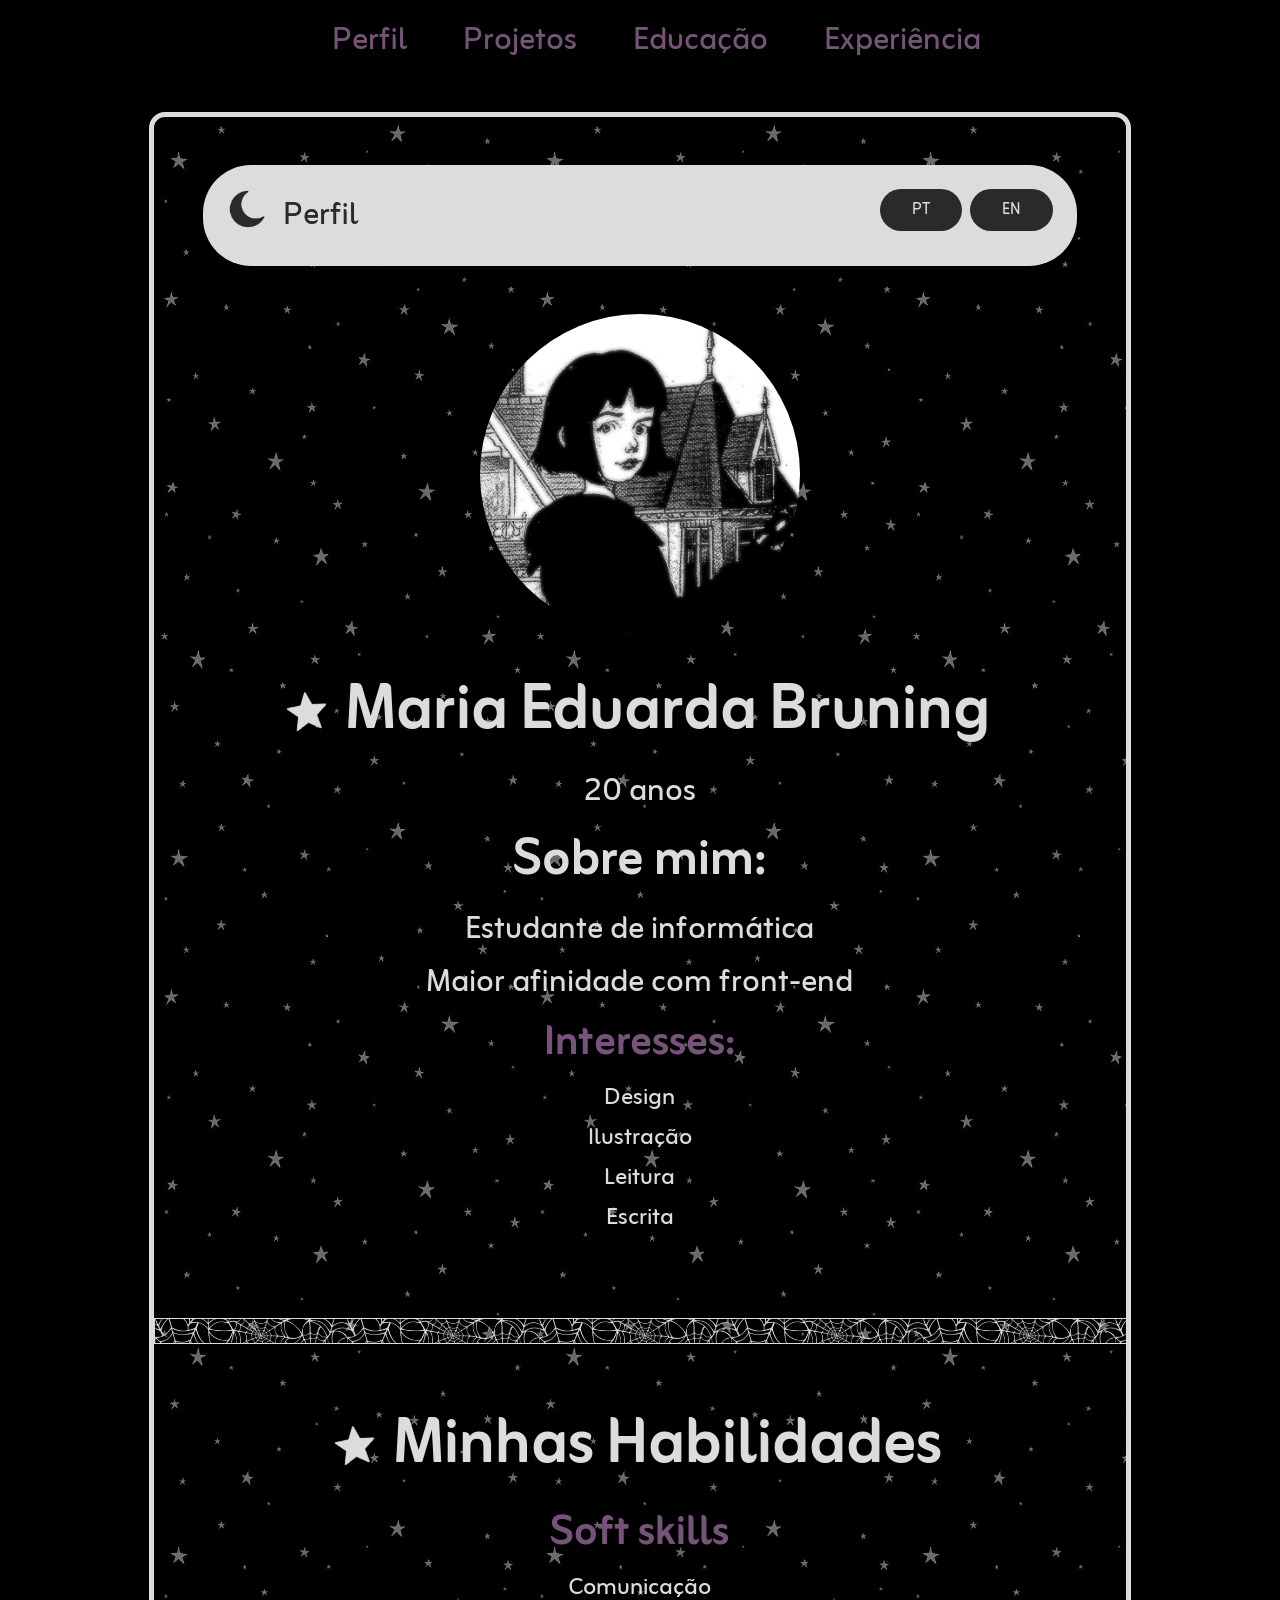
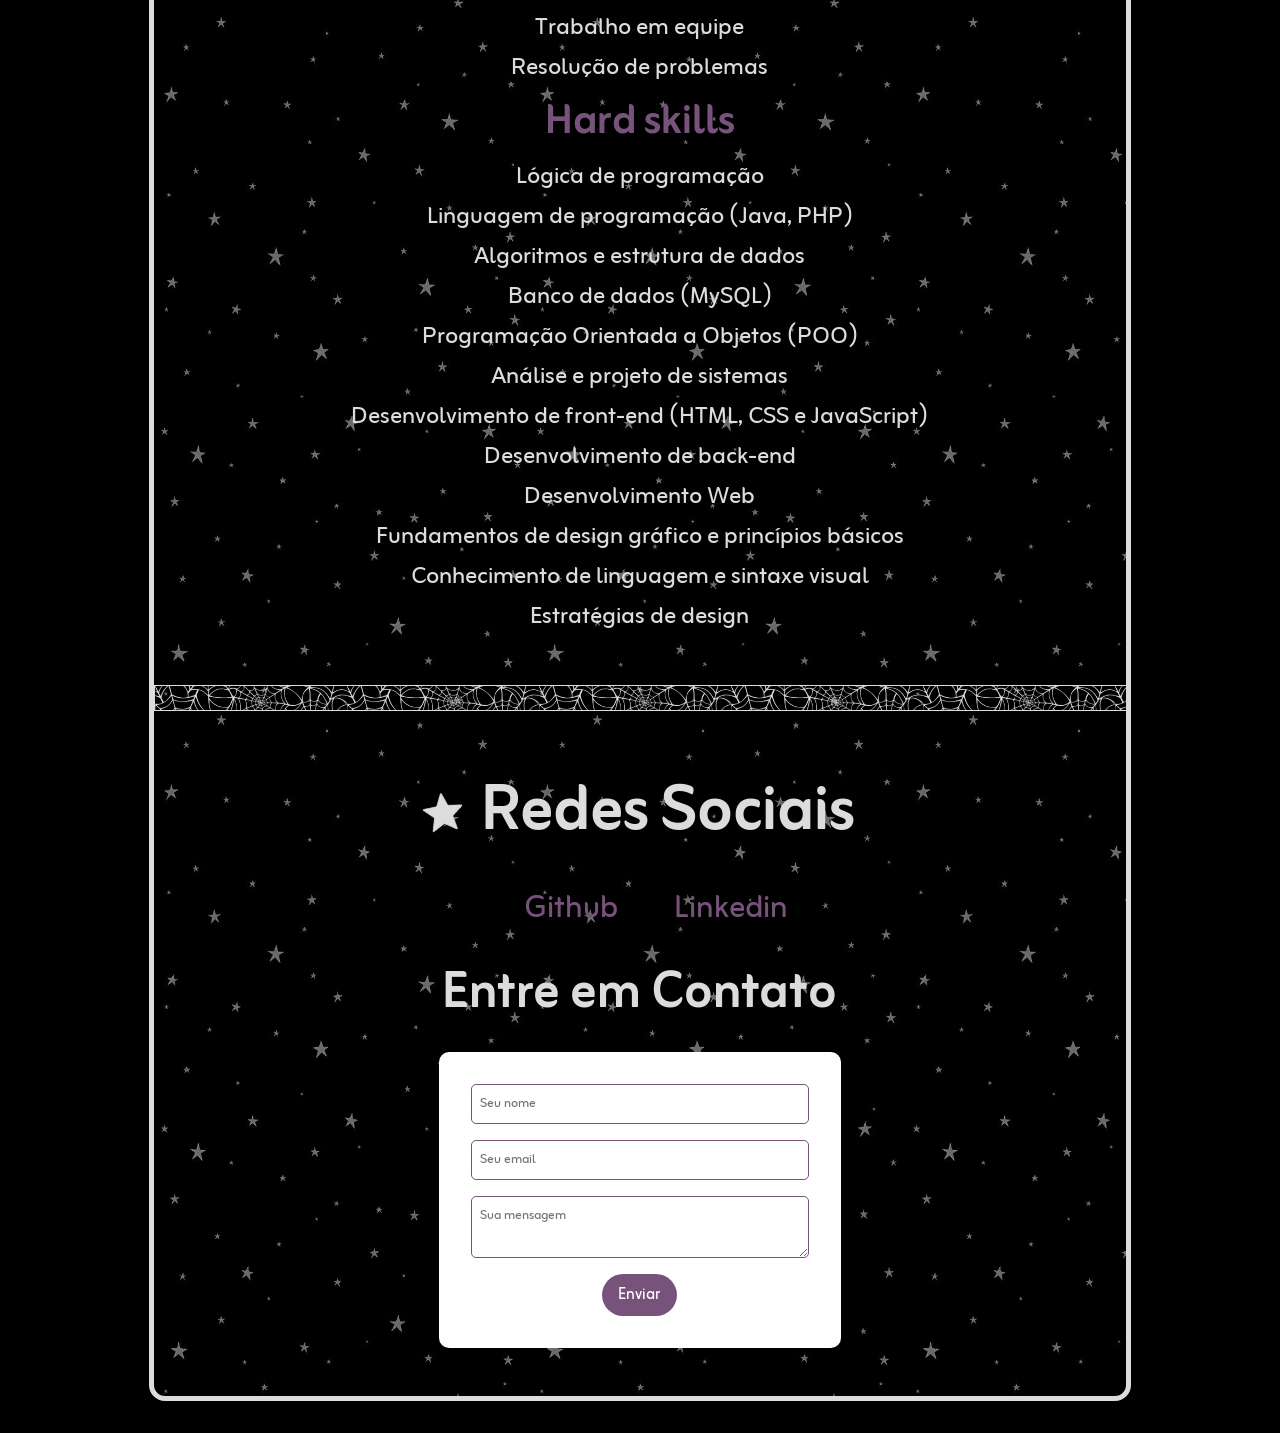
<file: index.html>
<!DOCTYPE html>
<html lang="pt-br">
<head>
    <meta charset="UTF-8">
    <meta name="viewport" content="width=device-width, initial-scale=1.0">
    <link rel="stylesheet" href="css/index.css">
    <head>
    <link rel="shortcut icon" href="/assets/icon/lua-crescente.svg" type="image/x-icon">
    <link href="https://fonts.googleapis.com/css2?family=Zain:ital,wght@0,200;0,300;0,400;0,700;0,800;0,900;1,300;1,400&display=swap" rel="stylesheet">
    <title>Perfil</title>
</head>
<body>
    <iframe src="../navbar.html" frameborder="0" scrolling="no"></iframe>

    <main>

    <div class="janela">
        <header class="header">
        <img src="../assets/icon/lua-crescente.svg" alt="icon" id="icon">
        <p data-i18n="titulo_perfil">Perfil</p>
        <div class="idioma-selector">
            
            <button onclick="mudarIdioma('pt-br')">PT</button>
            <button onclick="mudarIdioma('en')">EN</button>
        </div>

    </header>
        <section id="perfil" class="secao"> <!--Página Inicial -->
            <div id="foto">
                <div class="flip-card">
                    <div class="flip-inner">
                        <div class="frente">                   
                            <img src="/assets/img/coraline.jpg" alt="perfil" style=" width: 20rem; height: 20rem; border-radius: 50%;">
                        </div>
                        <div class="verso">
                            <img src="/assets/img/perfil.png" alt="perfil" style=" width: 20rem; height: 20rem; border-radius: 50%;">
                        </div>
                    </div>
                </div>
            </div>          
            <div id="info">
                <div class="titulo">
                    <img src="/assets/icon/estrela.svg" alt="estrela">
                    <h1 data-i18n="nome_perfil">Maria Eduarda F. Bruning</h1>
                </div>
                <p data-i18n="idade_perfil">20 anos</p>
                <h2 data-i18n="sobre_mim">Sobre mim:</h2>
                <p data-i18n="sobre_mim_descricao">Estudante de informática</p>
                <p data-i18n="sobre_mim_afinidade">Maior afinidade com front-end</p>
                <h3 data-i18n="interesses">Interesses:</h3>
                <ol>
                    <li data-i18n="interesse_1">Design</li>
                    <li data-i18n="interesse_2">Ilustração</li>
                    <li data-i18n="interesse_3">Leitura</li>
                    <li data-i18n="interesse_4">Escrita</li>
                </ol>
            </div>         
        </section>
         <div id="grid-fotos"></div> 

 
        <div class="divisao"></div>
   
        <section id="habilidades" class="secao"> <!--Habilidades -->
            <div class="titulo">
                <img src="/assets/icon/estrela.svg" alt="estrela">
                <h1 data-i18n="habilidades_titulo">Minhas Habilidades</h1>
            </div>
            <h3 data-i18n="soft_skills">Soft skills</h3>
            <ul>
                <li data-i18n="skill_comunicacao">Comunicação</li>
                <li data-i18n="skill_equipe">Trabalho em equipe</li>
                <li data-i18n="skill_problemas">Resolução de problemas</li>
            </ul>
            <h3 data-i18n="hard_skills">Hard skills</h3>
            <ul>
                <li data-i18n="hard_skill_1">Lógica de programação</li>
                <li data-i18n="hard_skill_2">Linguagem de programação (Java, PHP)</li>
                <li data-i18n="hard_skill_3">Algoritmos e estrutura de dados</li>
                <li data-i18n="hard_skill_4">Banco de dados (MySQL)</li>
                <li data-i18n="hard_skill_5">Programação Orientada a Objetos (POO)</li>
                <li data-i18n="hard_skill_6">Análise e projeto de sistemas</li>
                <li data-i18n="hard_skill_7">Desenvolvimento de front-end (HTML, CSS e JavaScript)</li>
                <li data-i18n="hard_skill_8">Desenvolvimento de back-end</li>
                <li data-i18n="hard_skill_9">Desenvolvimento Web</li>
                <li data-i18n="hard_skill_10">Fundamentos de design gráfico e princípios básicos</li>
                <li data-i18n="hard_skill_11">Conhecimento de linguagem e sintaxe visual</li>
                <li data-i18n="hard_skill_12">Estratégias de design</li>
            </ul>
        </section>

        <div class="divisao"></div>


        <section id="contato" class="secao"> <!--Contatos-->
            <div class="titulo">
                <img src="/assets/icon/estrela.svg" alt="estrela">
                <h1 data-i18n="redes_sociais_titulo">Redes Sociais</h1>
            </div>
            
            <div class="links" >                
                <div class="link">
                    <img src="/assets/icon/botao.svg" alt="botão" class="botao">
                    <a href="https://github.com/MariaBruning15" target="_blank">Github</a>
                </div>
                <div class="link">
                    <img src="/assets/icon/botao.svg" alt="botão" class="botao">
                    <a href="https://www.linkedin.com/in/maria-eduarda-bruning-a1ab282b1/" target="_blank">Linkedin</a>
                </div>
            </div>
            <h2 data-i18n="contato_titulo">Entre em Contato</h2>
            <div id="formulario">        
                <form action="">
                    <input type="text" placeholder="Seu nome" data-i18n="placeholder_nome">
                    <input type="email" placeholder="Seu email" data-i18n="placeholder_email">
                    <textarea placeholder="Sua mensagem" data-i18n="placeholder_mensagem"></textarea>
                    <button data-i18n="btn_enviar">Enviar</button>
                </form>
            </div>
        </section>  
        
        
 
    </div>
    </main>
    

</body>

<script src="../js/perfil.js"></script> <script src="../js/i18n.js"></script>   <script src="../js/api.js"></script>
</html>
</file>
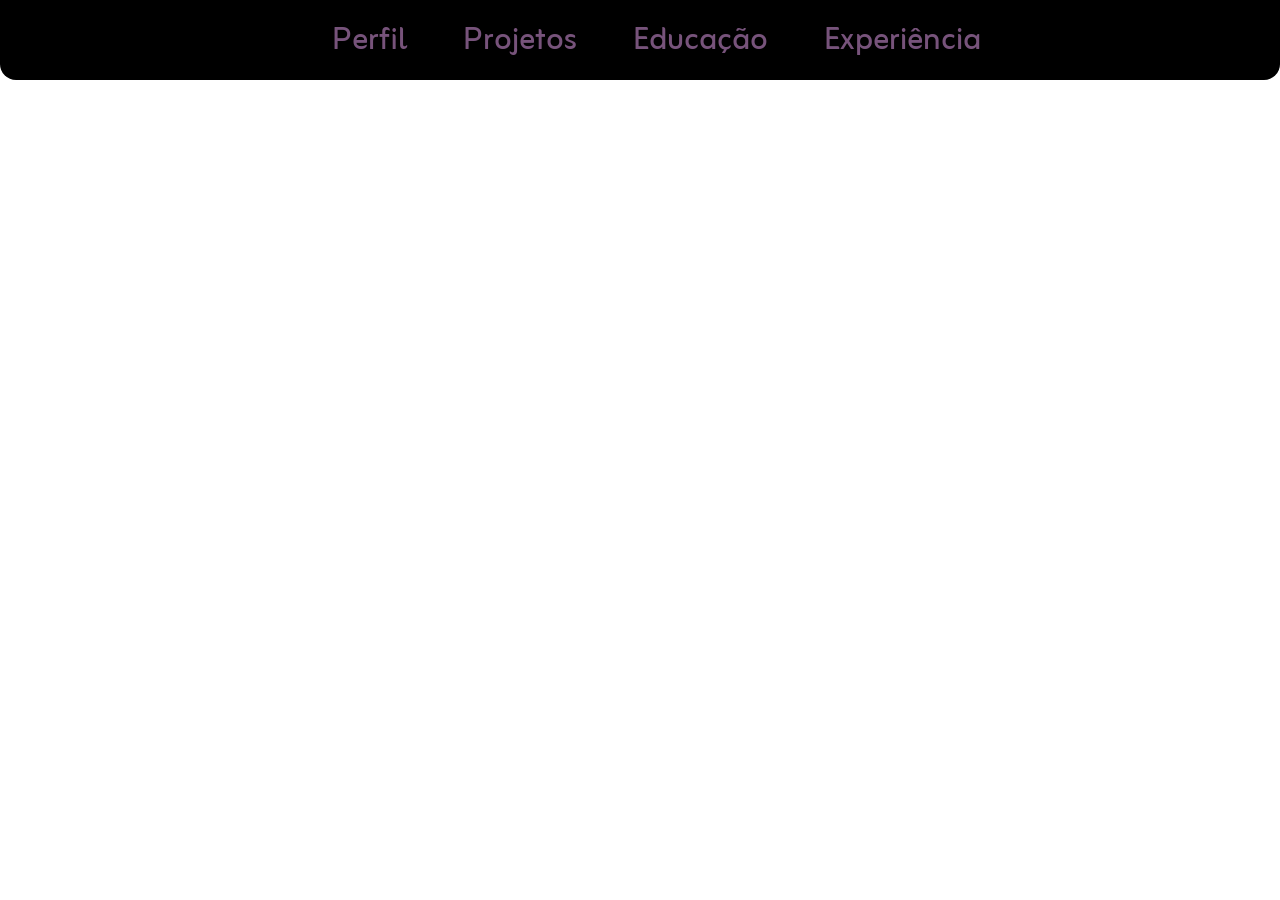
<file: navbar.html>
<!DOCTYPE html>
<html lang="en">
<head>
    <meta charset="UTF-8">
    <meta name="viewport" content="width=device-width, initial-scale=1.0">
    <link rel="stylesheet" href="/css/navbar.css">
    <link href="https://fonts.googleapis.com/css2?family=Zain:ital,wght@0,200;0,300;0,400;0,700;0,800;0,900;1,300;1,400&display=swap" rel="stylesheet">
    <title>Navbar</title>
</head>
<body>
    <nav>
        <div class="links">
            <div class="link">
                    <img src="/assets/icon/botao.svg" alt="botão" class="botao">
                    <a href="../index.html" target="_top" data-i18n="navbar_perfil">Perfil</a>
                </div>
                <div class="link">
                    <img src="/assets/icon/botao.svg" alt="botão" class="botao">
                    <a href="../pages/projetos.html" target="_top" data-i18n="navbar_projetos">Projetos</a>
                </div>
                <div class="link">
                    <img src="/assets/icon/botao.svg" alt="botão" class="botao">
                    <a href="../pages/educacao.html" target="_top" data-i18n="navbar_educacao">Educação</a>
                </div>
                <div class="link">
                    <img src="/assets/icon/botao.svg" alt="botão" class="botao">
                    <a href="../pages/profissional.html" target="_top" data-i18n="navbar_profissional">Experiência</a>
                </div>
            </div>
      </div>
    </nav>
    
    <script src="../js/navbar.js"></script>
    <script src="../js/i18n.js"></script>
</body>
</html>
</file>
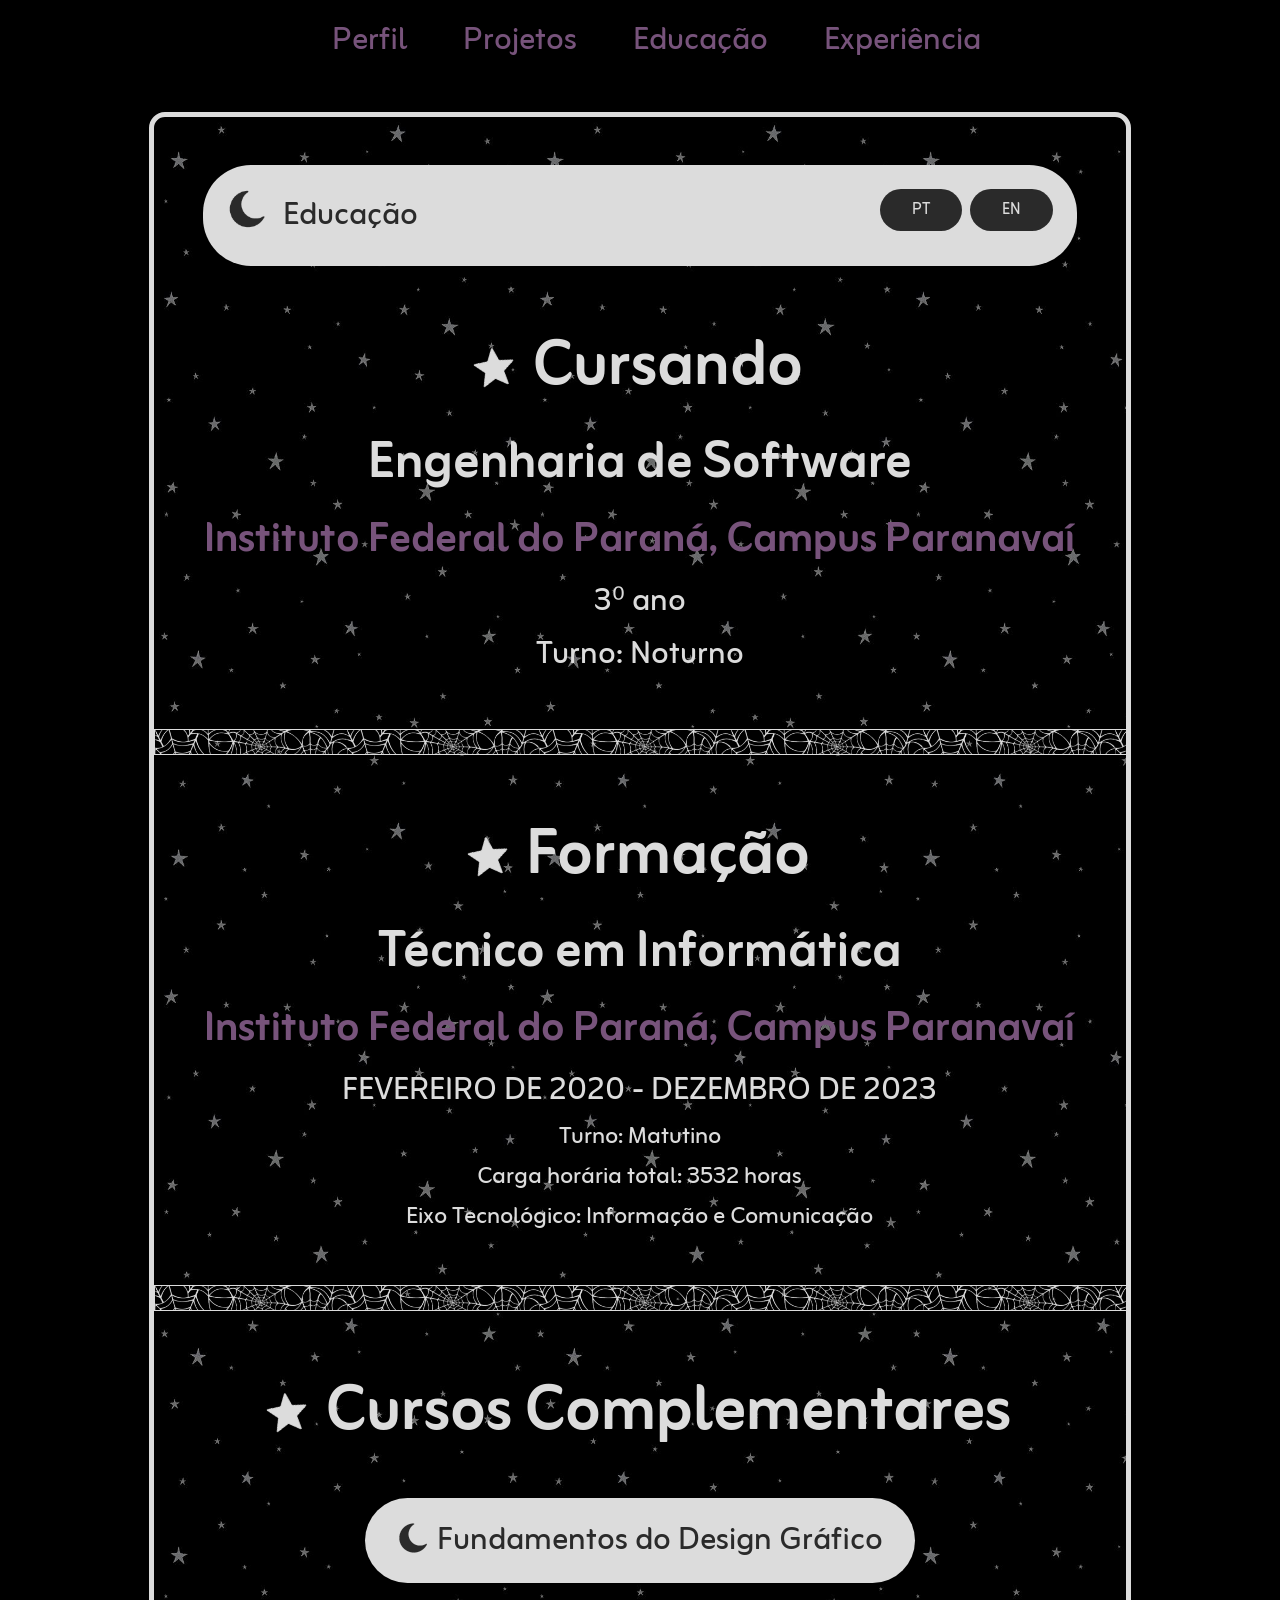
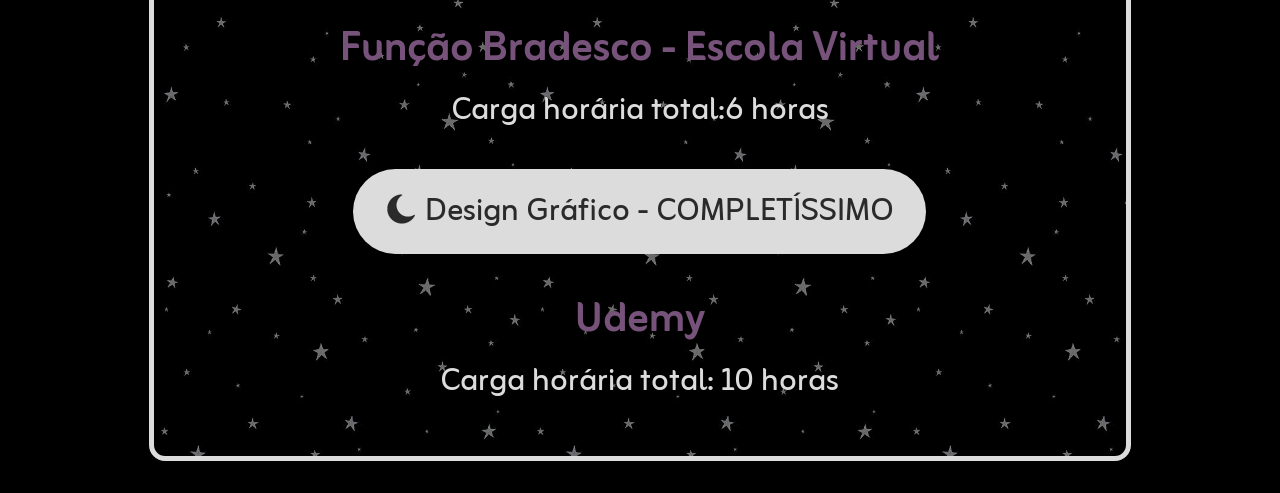
<file: pages/educacao.html>
<!DOCTYPE html>
<html lang="pt-br">
<head>
    <meta charset="UTF-8">
    <meta name="viewport" content="width=device-width, initial-scale=1.0">
    <link rel="stylesheet" href="../css/educacao.css">
    <head>
    <link rel="shortcut icon" href="/assets/icon/lua-crescente.svg" type="image/x-icon">
    <link href="https://fonts.googleapis.com/css2?family=Zain:ital,wght@0,200;0,300;0,400;0,700;0,800;0,900;1,300;1,400&display=swap" rel="stylesheet">
    <title>Educação</title>
</head>
<body>

    
    <iframe src="../navbar.html" frameborder="0" scrolling="no"></iframe>

    <main>

    <div class="janela">
        <header class="header">
            <img src="../assets/icon/lua-crescente.svg" alt="icon" id="icon">
            <p data-i18n="educacao_titulo">Educação</p>
            <div class="idioma-selector">         
            <button onclick="mudarIdioma('pt-br')">PT</button>
            <button onclick="mudarIdioma('en')">EN</button>
        </div>
        </header>
        <section id="cursando" class="secao">
            <div class="titulo">
                <img src="/assets/icon/estrela.svg" alt="estrela">
                <h1 data-i18n="cursando_titulo">Cursando</h1>
            </div>
            <h2 data-i18n="engenharia_software">Engenharia de Software</h2>
            <h3 data-i18n="instituto_federal">Instituto Federal do Paraná, Campus Paranavaí</h3>
            <p data-i18n="ano_titulo">3⁰ ano</p>
            <p data-i18n="turno_descricao1">Turno: Noturno</p>
        </section>

        <div class="divisao"></div>

        <section id="formacao" class="secao">
            <div class="titulo">
                <img src="/assets/icon/estrela.svg" alt="estrela">
                <h1 data-i18n="formacao_titulo">Formação</h1>
            </div>
            <h2 data-i18n="tecnico_informatica">Técnico em Informática</h2>
            <h3 data-i18n="instituto_federal">Instituto Federal do Paraná, Campus Paranavaí</h3>
            <p>FEVEREIRO DE 2020 - DEZEMBRO DE 2023</p>
            <ul>
                <li data-i18n="turno_descricao2"><strong data-i18n="turno_titulo2">Turno:</strong> Matutino</li>
                <li data-i18n="carga_horaria_total_descricao">Carga horária total: 3532 horas</li>
                <li data-i18n="eixo_tecnologico_descricao">Eixo Tecnológico: Informação e Comunicação</li>
            </ul>
        </section>

         <div class="divisao"></div>

        <section id="cursos-complementares" class="secao">
            <div class="titulo">
                <img src="../assets/icon/estrela.svg" alt="">
                <h1 data-i18n="cursos_complementares_titulo">Cursos Complementares</h1>
            </div>
            <div class="cursos">
                <div id="header2">
                    <img src="../assets/icon/lua-crescente.svg" alt="icon" id="icon2">
                    <p id="titulo-header2" data-i18n="fundamentos_design_grafico">Fundamentos do Design Gráfico</p>
                </div>
                    <h3 data-i18n="fundacao_bradesco">Função Bradesco - Escola Virtual</h3>
                    <p data-i18n="carga_horaria_total_design1">Carga horária total:6 horas</p>

                    <div id="header2">
                    <img src="../assets/icon/lua-crescente.svg" alt="icon" id="icon2">
                    <p id="titulo-header2" data-i18n="design_grafico_completissimo">Design Gráfico - COMPLETÍSSIMO</p>
                </div>
                <h3>Udemy</h3>
                <p data-i18n="carga_horaria_total_design2">Carga horária total: 10 horas</p>
            </div>
        </section>
        
    </div>
    </main>
    
</body>
<script src="../js/educacao.js"></script> <script src="../js/i18n.js"></script>
</html>
</file>
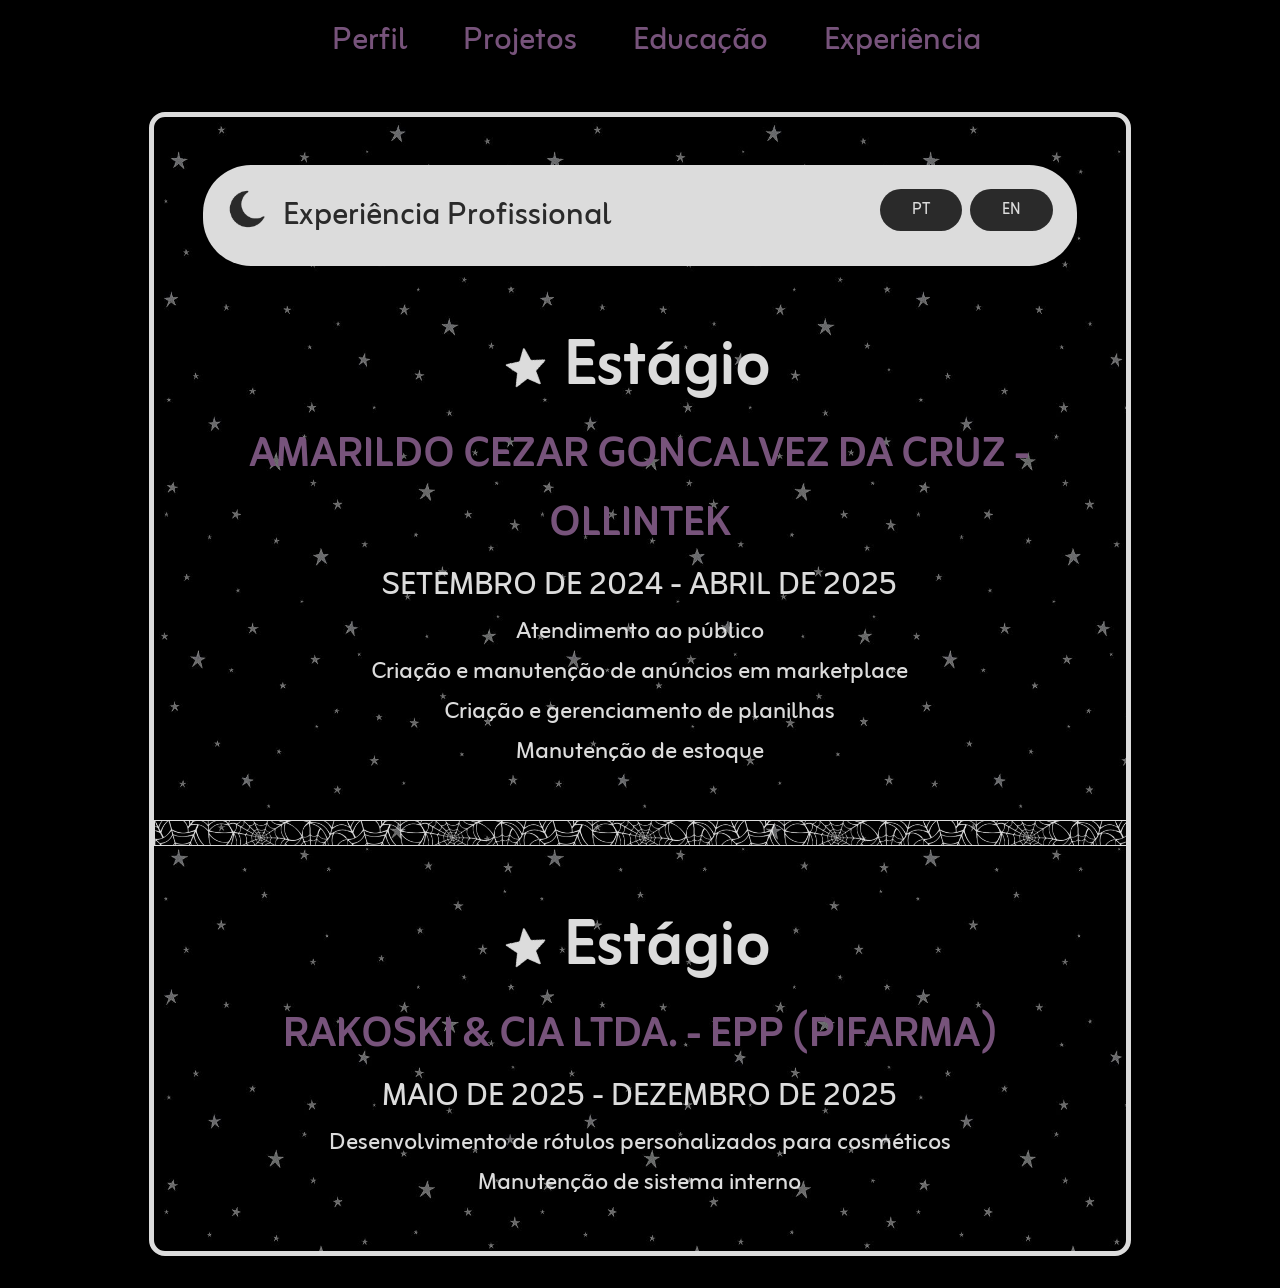
<file: pages/profissional.html>
<!DOCTYPE html>
<html lang="pt-br">
<head>
    <meta charset="UTF-8">
    <meta name="viewport" content="width=device-width, initial-scale=1.0">
    <link rel="stylesheet" href="../css/profissional.css">
    <head>
    <link rel="shortcut icon" href="/assets/icon/lua-crescente.svg" type="image/x-icon">
    <link href="https://fonts.googleapis.com/css2?family=Zain:ital,wght@0,200;0,300;0,400;0,700;0,800;0,900;1,300;1,400&display=swap" rel="stylesheet">
    <title>Experiência Profissional</title>
</head>
<body>

    
    <iframe src="../navbar.html" frameborder="0" scrolling="no"></iframe>

    <main>

    <div class="janela">
        <header class="header">
        <img src="../assets/icon/lua-crescente.svg" alt="icon" id="icon">
        <p data-i18n="experiencia_profissional_titulo">Experiência Profissional</p>
        <div class="idioma-selector">         
            <button onclick="mudarIdioma('pt-br')">PT</button>
            <button onclick="mudarIdioma('en')">EN</button>
        </div>
    </header>

    <section id="olinda" class="secao">
        <div class="titulo">
            <img src="/assets/icon/estrela.svg" alt="estrela">
            <h1 data-i18n="estagio">Estágio</h1>
        </div>
        <h3 data-i18n="amarildo_cruz">AMARILDO CEZAR GONCALVEZ DA CRUZ - OLLINTEK</h3>
        <p data-i18n="periodo_olinda">SETEMBRO DE 2024 - ABRIL DE 2025</p>
        <ul>
            <li data-i18n="atendimento_publico">Atendimento ao público</li>
            <li data-i18n="criacao_anuncios">Criação e manutenção de anúncios em marketplace</li>
            <li data-i18n="criacao_planilhas">Criação e gerenciamento de planilhas</li>
            <li data-i18n="manutencao_estoque">Manutenção de estoque</li>
        </ul>
    </section>

    <div class="divisao"></div>

    <section id="pifarma" class="secao">
        <div class="titulo">
            <img src="/assets/icon/estrela.svg" alt="estrela">
            <h1 data-i18n="estagio">Estágio</h1>
        </div>
        <h3 data-i18n="rakoski_cia">RAKOSKI & CIA LTDA. - EPP (PIFARMA)</h3>
        <p data-i18n="periodo_pifarma">MAIO DE 2025 - DEZEMBRO DE 2025</p>
            <ul>
                <li data-i18n="desenvolvimento_rotulos">Desenvolvimento de rótulos para cosméticos</li>
                <li data-i18n="manutencao_sistema">Manutenção de sistema interno</li>
            </ul>
    </section>
        
    </div>
    </main>
    
</body>
<script src="../js/profissional.js"></script> <script src="../js/i18n.js"></script>
</html>
</file>
<file: css/index.css>
@import url(../css/style.css);

/*Perfil*/
/*---------------------------------------------------------------------------------------------*/

#perfil{
    font-size: 2.5rem;
    font-weight: medium;
    display: flex;
    flex-direction: column;
    gap: 1.5rem;
}

#info{
    align-items: center;
    justify-content: center;
    height: fit-content;
    align-self: center;
    text-align: center;
}

/* Efeito de flip para a foto do perfil */

.flip-card{
    background-color: transparent;
    width: 20rem;
    height: 20rem;
    justify-content: center;
    align-items: center;
    perspective: 1000px;
    display: block;
}

.flip-inner{
    position: relative;
    width: 100%;
    height: 100%;
    text-align: center;
    transition: transform 0.8s;
    transform-style: preserve-3d;
}

.flip-card:hover .flip-inner{
    transform: rotateY(180deg);
}
    

.frente, .verso{
    position: absolute;
    width: 100%;
    height: 100%;
    -webkit-backface-visibility: hidden; /* Safari */
    backface-visibility: hidden;
}

.verso{
    transform: rotateY(180deg);
}

/*---------------------------------------------------------------------------------------------*/

/*Contato*/
/*---------------------------------------------------------------------------------------------*/

#contato{
    display: flex;
    flex-direction: column;
    gap: 1rem;
    align-items: center;
    justify-content: center;
}

#formulario{
    justify-content: center;
    text-align: center;
}

/*---------------------------------------------------------------------------------------------*/
/*Api*/

#grid-fotos {
    display: grid;
    grid-template-columns: repeat(auto-fit, minmax(15rem, 1fr));     
    justify-items: center;
    margin-bottom: 2rem;
    gap: 1rem;
    box-sizing: border-box;
}

.foto-galeria {
    width: 100%;       
    max-width: 15rem;  
    height: 15rem;    
    object-fit: cover; 
    border-radius: 10px;       
}

/*---------------------------------------------------------------------------------------------*/
/*Formulario*/

#formulario{
    background-color: white;
    display: flex;
    flex-direction: column;
    gap: 1rem;
    padding: 2rem;
    border-radius: 10px;
    align-items: center;
}

form{
    display: flex;
    flex-direction: column;
    gap: 1rem;
    align-items: center;
}

form button{
    background-color: var(--roxo);
    color: white;
    border: none;
    padding: 0.5rem 1rem;
    border-radius: 5px;
    cursor: pointer;
    border-radius: 3rem;
}

form button:hover{
    background-color: var(--branco);
    color: var(--roxo);
}

form input, form textarea{
    font-family: Zain, sans-serif;
    width: 20rem;
    padding: 0.5rem;
    border: 1px solid var(--roxo);
    border-radius: 5px;
}

form input:focus, form textarea:focus{
    outline: none;
    border: 2px solid var(--roxo);
}
</file>
<file: css/navbar.css>
@import url(../css/style.css);

*{
    padding: 0;
    margin: 0;
    background: transparent;
}

nav{
    display: flex;
    flex-direction: row;
    position: fixed;
    background-color: var(--preto2);
    border-radius: 0 0 1rem 1rem;
    width: 100%;
    height: 5rem;
    z-index: 1000;
    text-align: center;
    justify-content: center;
    margin: 0;
    border: 0;
    flex-wrap: wrap;
}

@media (max-width: 768px) {
    nav{
        display: flex;
        height: auto;
        padding: 1rem;
        flex-direction: column;
    }
}
</file>
<file: css/educacao.css>
@import url(../css/style.css);

#header2{
    background-color: var(--branco);
   border-radius: 3rem;
   display: flex;
   flex-direction: row;
   size: min-content;
   justify-content: left;
   vertical-align: center;
   padding: 1rem 2rem;
   margin: auto;
   width: max-content;
   margin: 2rem auto;
   gap: 0.5rem;
}

#icon2{
    width: 2rem;
    height: 2rem;
    margin-top: 0.5rem;
}


.cursos{
    gap: 1rem;
}


#titulo-header2{
    color: var(--preto1);
    font-size: 2rem;
    font-weight: medium;
    margin-left: 0;
}
</file>
<file: css/profissional.css>
@import url(../css/style.css);
</file>
